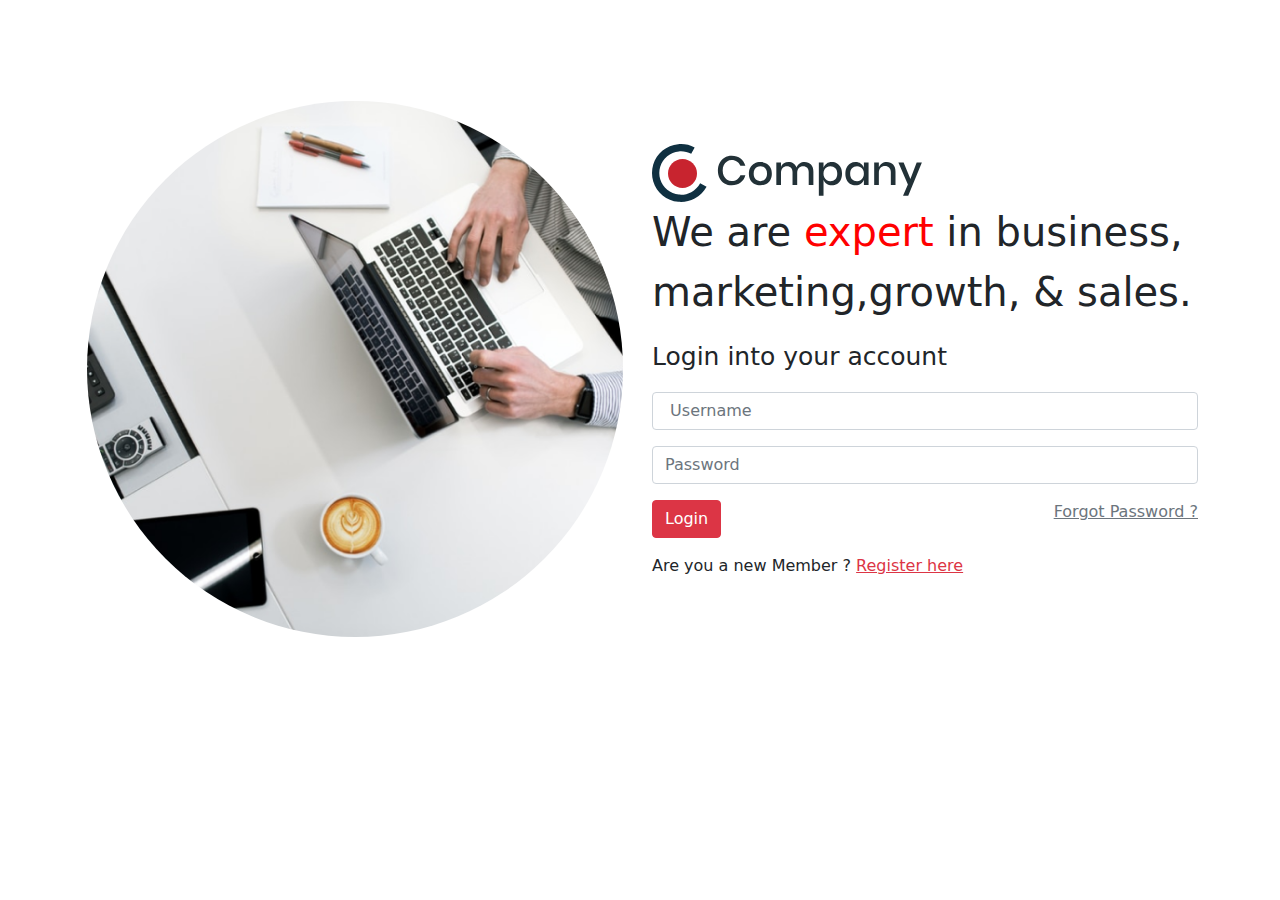
<file: index.html>
<!DOCTYPE html>
<html lang="en">
<head>
    <meta charset="UTF-8">
    <meta name="viewport" content="width=device-width, initial-scale=1.0">
    <title>login</title>
    <link rel="stylesheet" href="css/bootstrap.min.css">
    <link rel="stylesheet" href="./css/style.css">
</head>
<body class="d-flex align-items-center " >
    <div class="container-fluid ">
        <div class="container ">
            <div class="row mt-5 align-items-center ">
                <div id="heroImage" class="col-lg-6 col-md-12 mt-md-5">
                    <img src="./images/hero-image.png" class="img-fluid border rounded-circle border-5 border-white" alt="heroImage" />
                  </div>

                  <div id="content2" class=" col-lg-6 col-md-12 pt-5 ">
                    <!-- class="mx-auto ms-xl-2" -->
                    
                    <div id="logoImage">
                      <img src="./images/logo.svg" alt="logoImage" class="img-fluid"/>
                    </div>
            
                    <div id="headline">
                      <p class="font-size"  >
                        We are <span id="expert" style="color: red;">expert</span> in business,<br />marketing,growth,
                        & sales.
                      </p>
                    </div>
            
                    <form action="#">
                      <p id="loginLine" class="login">Login into your account</p>
                      <div class="formInput" mt-3>
                      <input
                        type="email"
                        class="form-control mt-3"
                        id="exampleInputEmail1"
                        aria-describedby="emailHelp"
                        placeholder=" Username"
                        
                      />
                      <input
                        type="password"
                        class="form-control mt-3"
                        id="exampleInputPassword1"
                        placeholder="Password"
                      />
                    </div>
                      <div class="forgot mt-3 d-flex d-flex justify-content-between">
                      <button type="submit" class="btn btn-danger ">Login</button> <a href="#" id="forgotPass" class="link-secondary">Forgot Password ?</a>
                    </div>
                      
                    </form>
            
                    <div class="mt-3">
                      <p id="newMember">
                        Are you a new Member ? <a href="#" id="register" class="link-danger">Register here</a>
                      </p>
                    </div>
                  </div>
            </div>
        </div>
    </div>
</body>
</html>
</file>
<file: css/style.css>
.content-items{
 font-family: Roboto, Medium;
 font-size: 25px;
 font-weight:600;
 color: rgba(62, 62, 62, 1);
}

.content-name{
    font-family: Roboto, Regular;
    font-size: 15px; 
    font-weight: 600; 
    color:rgba(62, 62, 62, 1);
}

.content-div{
 height: 100px; 
 background: rgba(255, 255, 255, 1) 0% 0% no-repeat padding-box;
}


.red{
    color: rgb(218, 56, 56);
}

.green{
    color: rgba(48, 133, 48, 0.671);
}

.orange{
    color: rgb(223, 121, 25);
}

.yellow{
    color: rgb(201, 201, 31);
}


.radio-checked{
    width: 40px;
}
  
.countryName{
    display: flex;
    align-items: center;
}

.font{
    font-size: 15px;
}

.sidebar-flex{
    width: 200px;
     height: 100vh;
}


.paid{
    color: rgb(31, 204, 31);
}

.pending{
    color: rgba(186, 186, 186, 1);
}

.failed{
    color: red;
}



@media only screen and (max-width: 860px) {
    .media-query{
        flex-direction: column;
    }

    .sidebar-flex{
        width: 100%;
    }
  }





/* Innerpage */

  .content{
    display: flex;
    flex-direction: column;
    width: 100%;
}

.form{
    position: relative;
}


.form input{
    outline: none;
}


.form label{
    position: absolute;
    top: 6px;
    left: 22px;
    transition: top .3s;
}

.form input:focus{
    box-shadow: none;
}

.form input:focus ~ label{
    top: -13px;
    padding: 0 5px;
    background-color: white;
}


.focus input:focus{
    border-color: red;
}


.disabled-border input:focus{
   border: dotted;
}


#valid{
    color: red;
    font-size: 12px;
    padding-top: 6px;
    padding-left: 10px;
    margin-bottom: 0px;
}

.size{
    font-size: 12px;
    padding-top: 6px;
    padding-left: 10px;
    margin-bottom: 0px;
}


.file{
    width: 270px;
}


.font-size{
    font-size: 40px;
}

.login{
    font-size: 25px;
}

@media only screen and (max-width: 400px) {
    .font-size{
        font-size: 25px;
    }

    .login{
        font-size: 16px;
    }
  }


  .dash-icon{
    top: 100px;
    height: 40px;
    width: 60px;

}
</file>
